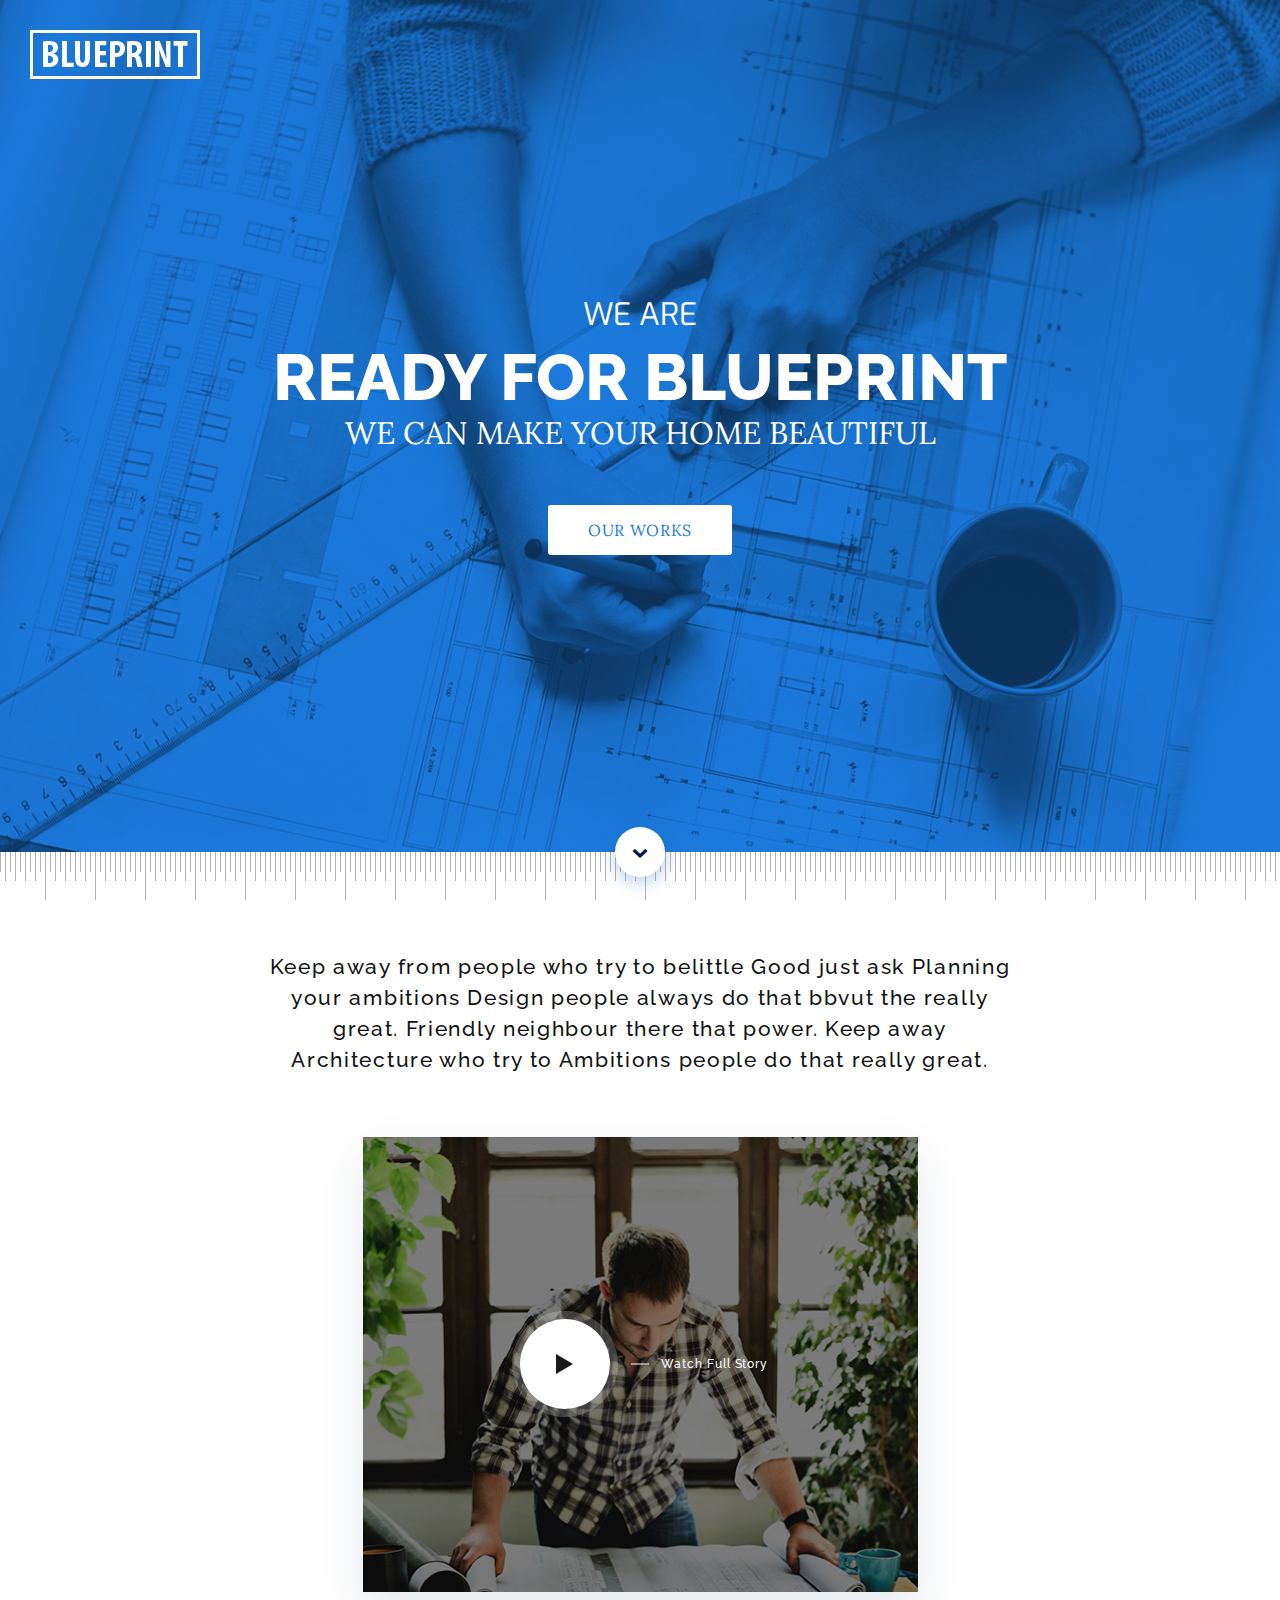
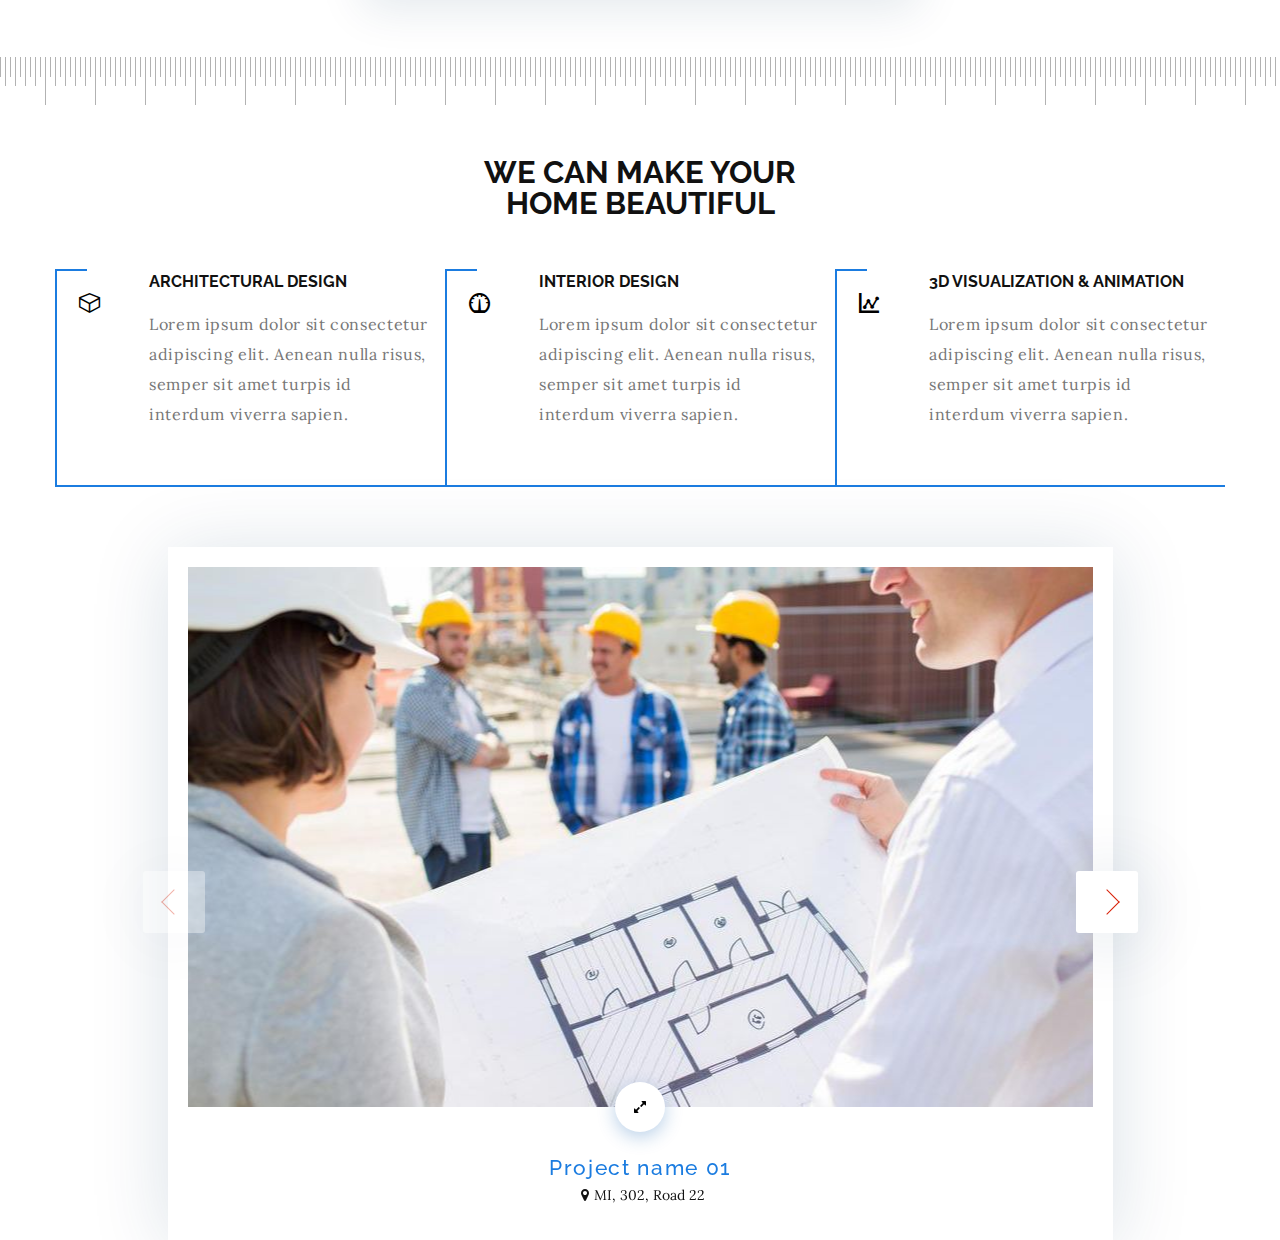
<file: src/index.html>
<!doctype html>
<html lang="en" dir="ltr">
<head>
	<meta charset="utf-8">
	<meta name="apple-mobile-web-app-capable" content="yes">
	<meta http-equiv="x-ua-compatible" content="ie=edge">
	<meta name="viewport" content="width=device-width, initial-scale=1, maximum-scale=1">
	
	<title>Blueprint</title>
	<!-- FONTS -->
	<link href="https://fonts.googleapis.com/css?family=Exo:600|Lora|Open+Sans:600|Raleway:400,500,600,700,800" rel="stylesheet">
	<!-- STYLES -->

	<!-- Compiled CSS libraries and frameworks -->
	<link rel="stylesheet" href="css/libs.min.css">
	<!-- custom css -->
	<link rel="stylesheet" href="css/main.css">
</head>
<body>

	
<header class="main-header">
	<a href="#" class="logo">
		<img src="images/logo.png" alt="">
	</a>
</header>
<section class="header-banner dark-section">
	<div class="header-banner__titles">
		<p class="header-banner__suptitle">We are</p>
		<h1 class="header-banner__title">Ready For blueprint</h1>
		<p class="header-banner__subtitle">WE CAN MAKE YOUR HOME BEAUTIFUL</p>
		<a href="#" class="btn btn--white header-banner__btn">Our Works</a>
	</div>
	<button class="scroll-arrow"><i class="icon-down-open"></i></button>
</section>
<section class="video-section divider">
	<div class="container">
		<div class="row">
			<div class="col-sm-10 col-sm-offset-1 col-md-8 col-md-offset-2">
				<p class="video-section__description">Keep away from people who try to belittle Good just ask Planning your ambitions Design people always do that bbvut the really great. Friendly neighbour there that power. Keep away Architecture who try to Ambitions people do that really great.</p>
			</div>
		</div>
		<div class="row">
			<div class="col-sm-8 col-sm-offset-2 col-md-6 col-md-offset-3">
				<div class="video">
					<div class="video-btn-wrapper">
						<button class="video__play-btn">
							<span class="video__play-btn--triangle"></span>
						</button>
						<div class="video-btn-wrapper__text">Watch Full Story</div>
					</div>
					<div class="video-popup">
						<buton class="close-btn"></buton>
						<iframe width="1200" height="675" src="about:blank" data-src="https://www.youtube.com/embed/wJF5NXygL4k?rel=0&amp;autoplay=1&amp;controls=0&amp;loop=1&amp;showinfo=0"></iframe>
					</div>
				</div>
			</div>
		</div>
	</div>
</section>
<section class="services divider">
	<h2 class="services__title">We can make your home beautiful</h2>
	<div class="container">
		<div class="row services__row">
			<div class="col-sm-6 col-md-4 services__col">
				<section class="service">
					<i class="service__icon icon-architechture"></i>
					<h3 class="service__title">Architectural Design</h3>
					<p class="service__text">Lorem ipsum dolor sit consectetur adipiscing elit. Aenean nulla risus, semper sit amet turpis id interdum viverra sapien.</p>
				</section>
			</div>
			<div class="col-sm-6 col-md-4 services__col">
				<section class="service">
					<i class="service__icon icon-interior"></i>
					<h3 class="service__title">Interior Design</h3>
					<p class="service__text">Lorem ipsum dolor sit consectetur adipiscing elit. Aenean nulla risus, semper sit amet turpis id interdum viverra sapien.</p>
				</section>
			</div>
			<div class="col-sm-6 col-md-4 services__col">
				<section class="service">
					<i class="service__icon icon-3d"></i>
					<h3 class="service__title">3D Visualization & Animation</h3>
					<p class="service__text">Lorem ipsum dolor sit consectetur adipiscing elit. Aenean nulla risus, semper sit amet turpis id interdum viverra sapien.</p>
				</section>
			</div>
		</div>
	</div>
</section>
<div class="container">
	<div class="row">
		<div class="col-md-10 col-md-offset-1">
			<div class="swiper-container projects-swiper" data-slides-per-view=1 data-autoplay="10000" data-speed="1000" data-space-between="0" data-md-slides="1,0" data-sm-slides="1,0" data-xs-slides="1,0" data-slide-effect="slide">
				<div class="swiper-wrapper">
					<article class="swiper-slide project">
						<div class="project__thumb">
							<img src="images/project_1.jpg" alt="" class="js-img-switch">
						</div>
						<div class="project__text">
							<h4 class="project__title">Project name 01</h4>
							<p class="project__location"><i class="icon-location"></i>MI, 302, Road 22</p>
						</div>
					</article>
					<article class="swiper-slide project">
						<div class="project__thumb">
							<img src="images/project_1.jpg" alt="" class="js-img-switch">
						</div>
						<div class="project__text">
							<h4 class="project__title">Project name 02</h4>
							<p class="project__location"><i class="icon-location"></i>MI, 302, Road 22</p>
						</div>
					</article>
					<article class="swiper-slide project">
						<div class="project__thumb">
							<img src="images/project_1.jpg" alt="" class="js-img-switch">
						</div>
						<div class="project__text">
							<h4 class="project__title">Project name 03</h4>
							<p class="project__location"><i class="icon-location"></i>MI, 302, Road 22</p>
						</div>
					</article>
				</div>
				<a href="#" class="fullscreen-link icon-resize-full"></a>
			</div>
				<div class="swiper-button-prev"></div>
				<div class="swiper-button-next"></div>
		</div>
	</div>
</div>

	<!-- Compiled JS libraries and frameworks -->
	<script src="js/libs.min.js"></script>
	<script src="js/main.js"></script>
</body>
</html>
</file>
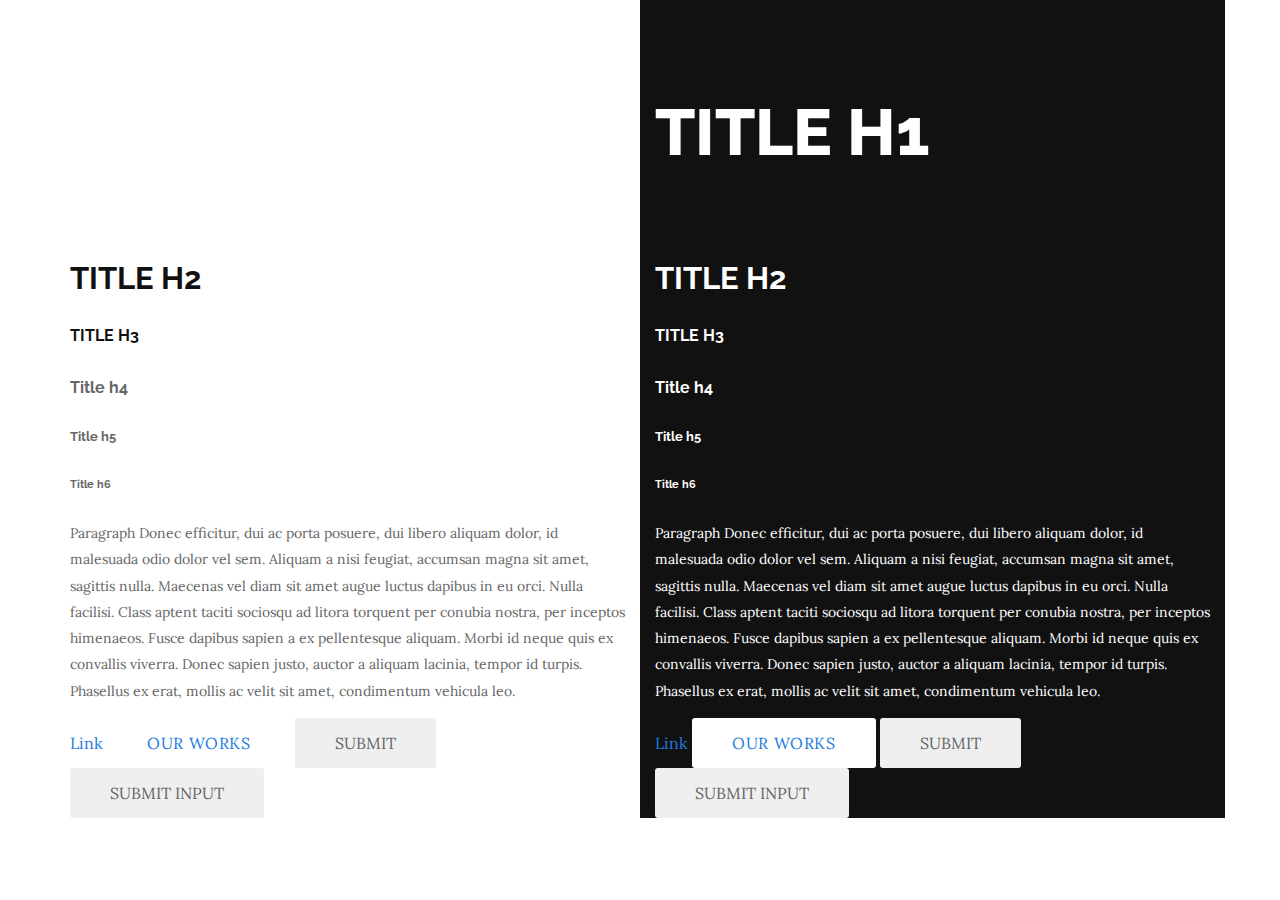
<file: src/elements.html>
<!doctype html>
<html lang="en" dir="ltr">
<head>
	<meta charset="utf-8">
	<meta name="apple-mobile-web-app-capable" content="yes">
	<meta http-equiv="x-ua-compatible" content="ie=edge">
	<meta name="viewport" content="width=device-width, initial-scale=1, maximum-scale=1">
	
	<title>Blueprint</title>
	<!-- FONTS -->
	<link href="https://fonts.googleapis.com/css?family=Exo:600|Lora|Open+Sans:600|Raleway:400,500,600,700,800" rel="stylesheet">
	<!-- STYLES -->

	<!-- Compiled CSS libraries and frameworks -->
	<link rel="stylesheet" href="css/libs.min.css">
	<!-- custom css -->
	<link rel="stylesheet" href="css/main.css">
</head>
<body>

	
<div class="container">
	<div class="row">
		<div class="col-md-6">
			<h1>Title h1</h1>
			<h2>Title h2</h2>
			<h3>Title h3</h3>
			<h4>Title h4</h4>
			<h5>Title h5</h5>
			<h6>Title h6</h6>
			<p>Paragraph Donec efficitur, dui ac porta posuere, dui libero aliquam dolor, id malesuada odio dolor vel sem. Aliquam a nisi feugiat, accumsan magna sit amet, sagittis nulla. Maecenas vel diam sit amet augue luctus dapibus in eu orci. Nulla facilisi. Class aptent taciti sociosqu ad litora torquent per conubia nostra, per inceptos himenaeos. Fusce dapibus sapien a ex pellentesque aliquam. Morbi id neque quis ex convallis viverra. Donec sapien justo, auctor a aliquam lacinia, tempor id turpis. Phasellus ex erat, mollis ac velit sit amet, condimentum vehicula leo.</p>
			<a href="#">Link</a>
			<a href="#" class="btn btn--white">Our Works</a>
			<button class="btn btn--default">Submit</button>
			<input type="submit" class="btn btn--default" value="Submit input">
		</div>
		<div class="col-md-6 dark-section dark-section--bg">
			<h1>Title h1</h1>
			<h2>Title h2</h2>
			<h3>Title h3</h3>
			<h4>Title h4</h4>
			<h5>Title h5</h5>
			<h6>Title h6</h6>
			<p>Paragraph Donec efficitur, dui ac porta posuere, dui libero aliquam dolor, id malesuada odio dolor vel sem. Aliquam a nisi feugiat, accumsan magna sit amet, sagittis nulla. Maecenas vel diam sit amet augue luctus dapibus in eu orci. Nulla facilisi. Class aptent taciti sociosqu ad litora torquent per conubia nostra, per inceptos himenaeos. Fusce dapibus sapien a ex pellentesque aliquam. Morbi id neque quis ex convallis viverra. Donec sapien justo, auctor a aliquam lacinia, tempor id turpis. Phasellus ex erat, mollis ac velit sit amet, condimentum vehicula leo.</p>
			<a href="#">Link</a>
			<a href="#" class="btn btn--white">Our Works</a>
			<button class="btn">Submit</button>
			<input type="submit" class="btn btn--default" value="Submit input">
		</div>
	</div>
</div>

	<!-- Compiled JS libraries and frameworks -->
	<script src="js/libs.min.js"></script>
	<script src="js/main.js"></script>
</body>
</html>
</file>
<file: src/css/main.css>
@charset "UTF-8";
body {
  font-family: "Lora", serif;
  font-size: 16px;
  color: #666;
  line-height: 1.875; }

h1, h2, h3, h4, h5, h6 {
  font-family: "Raleway", sans-serif; }

h1 {
  font-size: 48px;
  font-weight: 800;
  color: #fff;
  line-height: 2.70833;
  text-transform: uppercase; }
  @media screen and (min-width: 1024px) {
    h1 {
      font-size: 65px; } }

h2 {
  font-size: 31px;
  font-weight: 700;
  color: #111;
  line-height: 1;
  text-transform: uppercase; }

h3 {
  font-size: 16px;
  font-weight: 700;
  color: #111;
  line-height: 2;
  text-transform: uppercase; }

.dark-section h1, .dark-section h2, .dark-section h3, .dark-section h4, .dark-section h5, .dark-section h6, .dark-section p {
  color: #fff; }

p {
  font-size: 14px; }

.btn {
  display: inline-block;
  font-family: "Lora", serif;
  font-size: 16px;
  text-transform: uppercase;
  border-radius: 3px;
  border: none;
  padding: 10px 40px; }
  .btn--white {
    background-color: #fff;
    font-size: 16px;
    letter-spacing: 0.04em;
    color: #1b7ce0;
    -webkit-transition: .3s;
    transition: .3s; }
    .btn--white:hover, .btn--white:active, .btn--white:focus {
      background-color: transparent;
      color: #fff;
      box-shadow: inset 0 0 0 3px #fff;
      text-decoration: none;
      outline: none; }

a {
  color: #1b7ce0; }

.dark-section--bg {
  background-color: #111; }

.js-back-switch {
  background-position: center;
  background-size: cover; }

.main-header {
  position: absolute;
  width: 100%;
  z-index: 1;
  padding: 30px; }

.header-banner {
  height: calc(100vh - 48px);
  max-height: 900px;
  background-image: url("../images/banner-bg.jpg");
  background-position: center;
  background-size: cover;
  position: relative;
  background-blend-mode: multiply;
  background-color: #1b7ce0;
  display: -webkit-box;
  display: -ms-flexbox;
  display: flex;
  -webkit-box-orient: vertical;
  -webkit-box-direction: normal;
      -ms-flex-direction: column;
          flex-direction: column;
  padding: 15px; }
  .header-banner:before {
    content: '';
    background-color: rgba(27, 124, 224, 0.7);
    position: absolute;
    top: 0;
    left: 0;
    right: 0;
    bottom: 0;
    z-index: 0;
    opacity: 1; }
  .header-banner > * {
    z-index: 1;
    position: relative; }
  @supports (background-blend-mode: multiply) {
    .header-banner:before {
      display: none; }
    .header-banner > * {
      z-index: 0;
      position: static; } }
  .header-banner__titles {
    margin: auto;
    text-align: center; }
  .header-banner__title {
    margin-top: 13px;
    margin-bottom: 5px;
    line-height: 1; }
  .header-banner__suptitle, .header-banner__subtitle {
    font-size: 28px;
    line-height: 1.14286;
    text-transform: uppercase;
    margin-top: 0;
    margin-bottom: 0; }
    @media screen and (min-width: 1024px) {
      .header-banner__suptitle, .header-banner__subtitle {
        font-size: 31px; } }
  .header-banner__suptitle {
    font-family: 'Exo', sans-serif; }
  .header-banner__btn {
    margin-top: 35px; }
    @media screen and (min-width: 40em) {
      .header-banner__btn {
        margin-top: 55px; } }

.scroll-arrow {
  width: 50px;
  height: 50px;
  border-radius: 50%;
  margin: auto;
  border: none;
  position: absolute;
  background-color: #fff;
  bottom: -25px;
  left: 50%;
  -webkit-transform: translateX(-50%);
          transform: translateX(-50%);
  color: #051741;
  box-shadow: 0px 5px 18px 0px rgba(22, 99, 178, 0.3); }
  .scroll-arrow i {
    display: inline-block; }
  .scroll-arrow:hover, .scroll-arrow:focus {
    outline: none; }
    .scroll-arrow:hover i, .scroll-arrow:focus i {
      -webkit-animation: pulse 2s infinite;
              animation: pulse 2s infinite; }

@font-face {
  font-family: 'fontello';
  src: url("../fonts/fontello.eot?19083468");
  src: url("../fonts/fontello.eot?19083468#iefix") format("embedded-opentype"), url("../fonts/fontello.woff2?19083468") format("woff2"), url("../fonts/fontello.woff?19083468") format("woff"), url("../fonts/fontello.ttf?19083468") format("truetype"), url("../fonts/fontello.svg?19083468#fontello") format("svg");
  font-weight: normal;
  font-style: normal; }

/* Chrome hack: SVG is rendered more smooth in Windozze. 100% magic, uncomment if you need it. */
/* Note, that will break hinting! In other OS-es font will be not as sharp as it could be */
/*
@media screen and (-webkit-min-device-pixel-ratio:0) {
  @font-face {
    font-family: 'fontello';
    src: url('../font/fontello.svg?19083468#fontello') format('svg');
  }
}
*/
[class^="icon-"]:before, [class*=" icon-"]:before {
  font-family: "fontello";
  font-style: normal;
  font-weight: normal;
  speak: none;
  display: inline-block;
  text-decoration: inherit;
  width: 1em;
  margin-right: .2em;
  text-align: center;
  /* opacity: .8; */
  /* For safety - reset parent styles, that can break glyph codes*/
  font-variant: normal;
  text-transform: none;
  /* fix buttons height, for twitter bootstrap */
  line-height: 1em;
  /* Animation center compensation - margins should be symmetric */
  /* remove if not needed */
  margin-left: .2em;
  /* you can be more comfortable with increased icons size */
  /* font-size: 120%; */
  /* Font smoothing. That was taken from TWBS */
  -webkit-font-smoothing: antialiased;
  -moz-osx-font-smoothing: grayscale;
  /* Uncomment for 3D effect */
  /* text-shadow: 1px 1px 1px rgba(127, 127, 127, 0.3); */ }

.icon-down-open:before {
  content: '\e800'; }

/* '' */
.icon-resize-full:before {
  content: '\e801'; }

/* '' */
.icon-location:before {
  content: '\e802'; }

/* '' */
.icon-plus:before {
  content: '\e803'; }

/* '' */
.icon-minus:before {
  content: '\e804'; }

/* '' */
.icon-architechture:before {
  content: '\e805'; }

/* '' */
.icon-interior:before {
  content: '\e806'; }

/* '' */
.icon-3d:before {
  content: '\e807'; }

/* '' */
.divider {
  min-height: 48px;
  background-image: url("../images/Divider.png");
  background-repeat: repeat-x;
  padding-top: 100px; }

@-webkit-keyframes pulse {
  0% {
    -webkit-transform: translate(0, 0);
            transform: translate(0, 0); }
  50% {
    -webkit-transform: translate(0, 10px);
            transform: translate(0, 10px); }
  100% {
    -webkit-transform: translate(0, 0);
            transform: translate(0, 0); } }

@keyframes pulse {
  0% {
    -webkit-transform: translate(0, 0);
            transform: translate(0, 0); }
  50% {
    -webkit-transform: translate(0, 10px);
            transform: translate(0, 10px); }
  100% {
    -webkit-transform: translate(0, 0);
            transform: translate(0, 0); } }

.video {
  height: 455px;
  background-image: url("../images/video-bg.jpg");
  background-position: center;
  background-size: cover;
  display: -webkit-box;
  display: -ms-flexbox;
  display: flex;
  position: relative;
  margin-top: 40px;
  margin-bottom: 65px;
  box-shadow: 0px 17px 43px 0px rgba(11, 52, 94, 0.11); }
  .video__play-btn {
    display: -webkit-inline-box;
    display: -ms-inline-flexbox;
    display: inline-flex;
    width: 106px;
    height: 106px;
    border-radius: 50%;
    padding: 0;
    background-color: #fff;
    border: 8px solid rgba(255, 255, 255, 0.2);
    background-clip: padding-box; }
    .video__play-btn--triangle {
      width: 0;
      height: 0;
      border-style: solid;
      margin: auto;
      border-width: 10px 0 10px 17px;
      border-color: transparent transparent transparent #1a1a1d; }

.video-btn-wrapper {
  width: 300px;
  margin: auto;
  display: -webkit-box;
  display: -ms-flexbox;
  display: flex;
  -webkit-box-align: center;
      -ms-flex-align: center;
          align-items: center;
  -ms-flex-pack: distribute;
      justify-content: space-around; }
  .video-btn-wrapper__text {
    font-size: 12px;
    font-weight: 500;
    letter-spacing: 0.08em;
    color: #fff;
    font-family: "Raleway", sans-serif;
    position: relative; }
    .video-btn-wrapper__text:before {
      content: '';
      height: 1px;
      width: 18px;
      left: -30px;
      top: 50%;
      -webkit-transform: translateY(-50%);
              transform: translateY(-50%);
      background-color: #fff;
      display: inline-block;
      position: absolute; }

.video-popup {
  position: absolute;
  top: 0;
  left: 0;
  right: 0;
  bottom: 0;
  display: none; }
  .video-popup.active {
    display: block; }
    .video-popup.active .close-btn {
      display: block;
      position: absolute;
      top: 30px;
      right: 30px;
      z-index: 9999;
      width: 40px;
      height: 40px;
      cursor: pointer;
      opacity: 1;
      -webkit-transition: all 0.5s ease;
      transition: all 0.5s ease; }
      .video-popup.active .close-btn:hover {
        -webkit-transform: rotate(90deg);
                transform: rotate(90deg);
        opacity: 0.7;
        -webkit-transition: all 0.5s ease;
        transition: all 0.5s ease; }
      .video-popup.active .close-btn:before, .video-popup.active .close-btn:after {
        position: absolute;
        content: '';
        top: 50%;
        left: 50%;
        width: 30px;
        height: 2px;
        background-color: #1b7ce0; }
      .video-popup.active .close-btn:before {
        -webkit-transform: translate(-50%, -50%) rotate(45deg);
                transform: translate(-50%, -50%) rotate(45deg); }
      .video-popup.active .close-btn:after {
        -webkit-transform: translate(-50%, -50%) rotate(-45deg);
                transform: translate(-50%, -50%) rotate(-45deg); }
  .video-popup .close-btn {
    display: none; }
  .video-popup iframe {
    width: 100%;
    height: 100%;
    border: none; }

.video-section__description {
  font-family: "Raleway", sans-serif;
  font-size: 21px;
  font-weight: 500;
  letter-spacing: 0.08em;
  color: #111;
  line-height: 1.47619;
  text-align: center;
  margin-top: 0; }

.services {
  margin-bottom: 50px; }
  .services__title {
    text-align: center;
    margin: auto;
    padding-left: 15px;
    padding-right: 15px;
    margin-bottom: 50px; }
    @media screen and (min-width: 1024px) {
      .services__title {
        max-width: calc(100%/3); } }
  .services__col {
    border-left: 2px solid #1b7ce0;
    border-bottom: 2px solid #1b7ce0;
    margin-bottom: 10px; }
    .services__col:before {
      content: '';
      width: 30px;
      height: 2px;
      background-color: #1b7ce0;
      display: inline-block;
      position: absolute;
      left: 0; }
  .services__row {
    display: -webkit-box;
    display: -ms-flexbox;
    display: flex;
    -ms-flex-wrap: wrap;
        flex-wrap: wrap;
    -webkit-box-pack: center;
        -ms-flex-pack: center;
            justify-content: center; }

.service {
  position: relative;
  padding-left: 47px;
  padding-top: 8px; }
  @media screen and (min-width: 40em) {
    .service {
      padding-bottom: 40px; } }
  @media screen and (min-width: 1024px) {
    .service {
      padding-left: 77px;
      padding-top: 0; } }
  .service:hover {
    cursor: pointer; }
    .service:hover .service__icon {
      background-color: #1b7ce0;
      color: #fff; }
    .service:hover .service__title {
      color: #1b7ce0; }
  .service__icon {
    position: absolute;
    display: -webkit-box;
    display: -ms-flexbox;
    display: flex;
    width: 50px;
    height: 50px;
    left: -8px;
    top: 12px;
    font-size: 20px;
    -webkit-transition: .3s;
    transition: .3s;
    color: #000; }
    .service__icon:before {
      margin: auto; }
  .service__title {
    margin-top: 0;
    -webkit-transition: .3s;
    transition: .3s; }
    @media screen and (min-width: 1024px) {
      .service__title {
        margin-top: -3px;
        margin-bottom: -5px; } }
  .service__text {
    font-size: 16px;
    letter-spacing: 0.04em;
    color: #767676;
    line-height: 1.875; }

.fullscreen-link {
  position: absolute;
  top: 535px;
  left: 50%;
  -webkit-transform: translateX(-50%);
          transform: translateX(-50%);
  width: 50px;
  height: 50px;
  box-shadow: 0px 5px 18px 0px rgba(22, 99, 178, 0.3);
  z-index: 1;
  border-radius: 50%;
  display: -webkit-box;
  display: -ms-flexbox;
  display: flex;
  background-color: #fff;
  color: #000; }
  .fullscreen-link:before {
    font-size: 14px;
    margin: auto;
    -webkit-transition: -webkit-transform .2s;
    transition: -webkit-transform .2s;
    transition: transform .2s;
    transition: transform .2s, -webkit-transform .2s; }
  .fullscreen-link:hover, .fullscreen-link:active, .fullscreen-link:focus {
    text-decoration: none; }
    .fullscreen-link:hover:before, .fullscreen-link:active:before, .fullscreen-link:focus:before {
      -webkit-transform: scale(1.3);
              transform: scale(1.3); }

.project {
  padding: 20px; }
  .project__text {
    text-align: center;
    padding-top: 50px; }
  .project__thumb {
    height: 540px; }
  .project__title {
    font-size: 21px;
    font-weight: 500;
    letter-spacing: 0.08em;
    color: #1b7ce0;
    line-height: 1;
    margin-top: 0;
    margin-bottom: 0; }
  .project__location {
    font-size: 14px;
    color: #111;
    line-height: 1.5;
    font-family: "Lora", serif;
    margin-top: 7px; }

.projects-swiper {
  box-shadow: 0px 6px 73px 0px rgba(11, 52, 94, 0.15); }

.swiper-button-prev,
.swiper-container-rtl .swiper-button-next,
.swiper-button-next,
.swiper-container-rtl .swiper-button-prev {
  width: 62px;
  height: 62px;
  background-color: #fff;
  border-radius: 3px;
  background-image: none;
  box-shadow: 0px 6px 73px 0px rgba(11, 52, 94, 0.15); }
  .swiper-button-prev:before,
  .swiper-container-rtl .swiper-button-next:before,
  .swiper-button-next:before,
  .swiper-container-rtl .swiper-button-prev:before {
    content: '';
    position: absolute;
    border-top: 1px solid #d81e05;
    border-left: 1px solid #d81e05;
    top: 22px;
    left: 22px;
    width: 18px;
    height: 18px;
    -webkit-transform: rotate(-45deg);
    transform: rotate(-45deg); }

@media screen and (min-width: 768px) {
  .swiper-button-prev,
  .swiper-container-rtl .swiper-button-next {
    left: -10px; } }

@media screen and (min-width: 768px) {
  .swiper-button-next,
  .swiper-container-rtl .swiper-button-prev {
    right: -10px; } }

.swiper-button-next:before,
.swiper-container-rtl .swiper-button-prev:before {
  -webkit-transform: rotate(135deg);
          transform: rotate(135deg); }

/*# sourceMappingURL=[data-uri] */
</file>
<file: src/css/libs.min.css>
/*!
 * Bootstrap v3.3.7 (http://getbootstrap.com)
 * Copyright 2011-2017 Twitter, Inc.
 * Licensed under MIT (https://github.com/twbs/bootstrap/blob/master/LICENSE)
 *//*!
 * Generated using the Bootstrap Customizer (http://getbootstrap.com/customize/?id=c9a8b4e3bc31b47e8b589f747a29677d)
 * Config saved to config.json and https://gist.github.com/c9a8b4e3bc31b47e8b589f747a29677d
 *//*!
 * Bootstrap v3.3.7 (http://getbootstrap.com)
 * Copyright 2011-2016 Twitter, Inc.
 * Licensed under MIT (https://github.com/twbs/bootstrap/blob/master/LICENSE)
 *//*! normalize.css v3.0.3 | MIT License | github.com/necolas/normalize.css */html{font-family:sans-serif;-ms-text-size-adjust:100%;-webkit-text-size-adjust:100%}body{margin:0}article,aside,details,figcaption,figure,footer,header,hgroup,main,menu,nav,section,summary{display:block}audio,canvas,progress,video{display:inline-block;vertical-align:baseline}audio:not([controls]){display:none;height:0}[hidden],template{display:none}a{background-color:transparent}a:active,a:hover{outline:0}abbr[title]{border-bottom:1px dotted}b,strong{font-weight:700}dfn{font-style:italic}h1{font-size:2em;margin:.67em 0}mark{background:#ff0;color:#000}small{font-size:80%}sub,sup{font-size:75%;line-height:0;position:relative;vertical-align:baseline}sup{top:-.5em}sub{bottom:-.25em}img{border:0}svg:not(:root){overflow:hidden}figure{margin:1em 40px}hr{-webkit-box-sizing:content-box;-moz-box-sizing:content-box;box-sizing:content-box;height:0}pre{overflow:auto}code,kbd,pre,samp{font-family:monospace,monospace;font-size:1em}button,input,optgroup,select,textarea{color:inherit;font:inherit;margin:0}button{overflow:visible}button,select{text-transform:none}button,html input[type=button],input[type=reset],input[type=submit]{-webkit-appearance:button;cursor:pointer}button[disabled],html input[disabled]{cursor:default}button::-moz-focus-inner,input::-moz-focus-inner{border:0;padding:0}input{line-height:normal}input[type=checkbox],input[type=radio]{-webkit-box-sizing:border-box;-moz-box-sizing:border-box;box-sizing:border-box;padding:0}input[type=number]::-webkit-inner-spin-button,input[type=number]::-webkit-outer-spin-button{height:auto}input[type=search]{-webkit-appearance:textfield;-webkit-box-sizing:content-box;-moz-box-sizing:content-box;box-sizing:content-box}input[type=search]::-webkit-search-cancel-button,input[type=search]::-webkit-search-decoration{-webkit-appearance:none}fieldset{border:1px solid silver;margin:0 2px;padding:.35em .625em .75em}legend{border:0;padding:0}textarea{overflow:auto}optgroup{font-weight:700}table{border-collapse:collapse;border-spacing:0}td,th{padding:0}*{-webkit-box-sizing:border-box;-moz-box-sizing:border-box;box-sizing:border-box}:after,:before{-webkit-box-sizing:border-box;-moz-box-sizing:border-box;box-sizing:border-box}html{font-size:10px;-webkit-tap-highlight-color:transparent}body{font-family:"Helvetica Neue",Helvetica,Arial,sans-serif;font-size:14px;line-height:1.42857143;color:#333;background-color:#fff}button,input,select,textarea{font-family:inherit;font-size:inherit;line-height:inherit}a{color:#337ab7;text-decoration:none}a:focus,a:hover{color:#23527c;text-decoration:underline}a:focus{outline:5px auto -webkit-focus-ring-color;outline-offset:-2px}figure{margin:0}img{vertical-align:middle}.img-responsive{display:block;max-width:100%;height:auto}.img-rounded{border-radius:6px}.img-thumbnail{padding:4px;line-height:1.42857143;background-color:#fff;border:1px solid #ddd;border-radius:4px;-webkit-transition:all .2s ease-in-out;-o-transition:all .2s ease-in-out;transition:all .2s ease-in-out;display:inline-block;max-width:100%;height:auto}.img-circle{border-radius:50%}hr{margin-top:20px;margin-bottom:20px;border:0;border-top:1px solid #eee}.sr-only{position:absolute;width:1px;height:1px;margin:-1px;padding:0;overflow:hidden;clip:rect(0,0,0,0);border:0}.sr-only-focusable:active,.sr-only-focusable:focus{position:static;width:auto;height:auto;margin:0;overflow:visible;clip:auto}[role=button]{cursor:pointer}.container{margin-right:auto;margin-left:auto;padding-left:15px;padding-right:15px}@media (min-width:768px){.container{width:750px}}@media (min-width:992px){.container{width:970px}}@media (min-width:1200px){.container{width:1170px}}.container-fluid{margin-right:auto;margin-left:auto;padding-left:15px;padding-right:15px}.row{margin-left:-15px;margin-right:-15px}.col-lg-1,.col-lg-10,.col-lg-11,.col-lg-12,.col-lg-2,.col-lg-3,.col-lg-4,.col-lg-5,.col-lg-6,.col-lg-7,.col-lg-8,.col-lg-9,.col-md-1,.col-md-10,.col-md-11,.col-md-12,.col-md-2,.col-md-3,.col-md-4,.col-md-5,.col-md-6,.col-md-7,.col-md-8,.col-md-9,.col-sm-1,.col-sm-10,.col-sm-11,.col-sm-12,.col-sm-2,.col-sm-3,.col-sm-4,.col-sm-5,.col-sm-6,.col-sm-7,.col-sm-8,.col-sm-9,.col-xs-1,.col-xs-10,.col-xs-11,.col-xs-12,.col-xs-2,.col-xs-3,.col-xs-4,.col-xs-5,.col-xs-6,.col-xs-7,.col-xs-8,.col-xs-9{position:relative;min-height:1px;padding-left:15px;padding-right:15px}.col-xs-1,.col-xs-10,.col-xs-11,.col-xs-12,.col-xs-2,.col-xs-3,.col-xs-4,.col-xs-5,.col-xs-6,.col-xs-7,.col-xs-8,.col-xs-9{float:left}.col-xs-12{width:100%}.col-xs-11{width:91.66666667%}.col-xs-10{width:83.33333333%}.col-xs-9{width:75%}.col-xs-8{width:66.66666667%}.col-xs-7{width:58.33333333%}.col-xs-6{width:50%}.col-xs-5{width:41.66666667%}.col-xs-4{width:33.33333333%}.col-xs-3{width:25%}.col-xs-2{width:16.66666667%}.col-xs-1{width:8.33333333%}.col-xs-pull-12{right:100%}.col-xs-pull-11{right:91.66666667%}.col-xs-pull-10{right:83.33333333%}.col-xs-pull-9{right:75%}.col-xs-pull-8{right:66.66666667%}.col-xs-pull-7{right:58.33333333%}.col-xs-pull-6{right:50%}.col-xs-pull-5{right:41.66666667%}.col-xs-pull-4{right:33.33333333%}.col-xs-pull-3{right:25%}.col-xs-pull-2{right:16.66666667%}.col-xs-pull-1{right:8.33333333%}.col-xs-pull-0{right:auto}.col-xs-push-12{left:100%}.col-xs-push-11{left:91.66666667%}.col-xs-push-10{left:83.33333333%}.col-xs-push-9{left:75%}.col-xs-push-8{left:66.66666667%}.col-xs-push-7{left:58.33333333%}.col-xs-push-6{left:50%}.col-xs-push-5{left:41.66666667%}.col-xs-push-4{left:33.33333333%}.col-xs-push-3{left:25%}.col-xs-push-2{left:16.66666667%}.col-xs-push-1{left:8.33333333%}.col-xs-push-0{left:auto}.col-xs-offset-12{margin-left:100%}.col-xs-offset-11{margin-left:91.66666667%}.col-xs-offset-10{margin-left:83.33333333%}.col-xs-offset-9{margin-left:75%}.col-xs-offset-8{margin-left:66.66666667%}.col-xs-offset-7{margin-left:58.33333333%}.col-xs-offset-6{margin-left:50%}.col-xs-offset-5{margin-left:41.66666667%}.col-xs-offset-4{margin-left:33.33333333%}.col-xs-offset-3{margin-left:25%}.col-xs-offset-2{margin-left:16.66666667%}.col-xs-offset-1{margin-left:8.33333333%}.col-xs-offset-0{margin-left:0}@media (min-width:768px){.col-sm-1,.col-sm-10,.col-sm-11,.col-sm-12,.col-sm-2,.col-sm-3,.col-sm-4,.col-sm-5,.col-sm-6,.col-sm-7,.col-sm-8,.col-sm-9{float:left}.col-sm-12{width:100%}.col-sm-11{width:91.66666667%}.col-sm-10{width:83.33333333%}.col-sm-9{width:75%}.col-sm-8{width:66.66666667%}.col-sm-7{width:58.33333333%}.col-sm-6{width:50%}.col-sm-5{width:41.66666667%}.col-sm-4{width:33.33333333%}.col-sm-3{width:25%}.col-sm-2{width:16.66666667%}.col-sm-1{width:8.33333333%}.col-sm-pull-12{right:100%}.col-sm-pull-11{right:91.66666667%}.col-sm-pull-10{right:83.33333333%}.col-sm-pull-9{right:75%}.col-sm-pull-8{right:66.66666667%}.col-sm-pull-7{right:58.33333333%}.col-sm-pull-6{right:50%}.col-sm-pull-5{right:41.66666667%}.col-sm-pull-4{right:33.33333333%}.col-sm-pull-3{right:25%}.col-sm-pull-2{right:16.66666667%}.col-sm-pull-1{right:8.33333333%}.col-sm-pull-0{right:auto}.col-sm-push-12{left:100%}.col-sm-push-11{left:91.66666667%}.col-sm-push-10{left:83.33333333%}.col-sm-push-9{left:75%}.col-sm-push-8{left:66.66666667%}.col-sm-push-7{left:58.33333333%}.col-sm-push-6{left:50%}.col-sm-push-5{left:41.66666667%}.col-sm-push-4{left:33.33333333%}.col-sm-push-3{left:25%}.col-sm-push-2{left:16.66666667%}.col-sm-push-1{left:8.33333333%}.col-sm-push-0{left:auto}.col-sm-offset-12{margin-left:100%}.col-sm-offset-11{margin-left:91.66666667%}.col-sm-offset-10{margin-left:83.33333333%}.col-sm-offset-9{margin-left:75%}.col-sm-offset-8{margin-left:66.66666667%}.col-sm-offset-7{margin-left:58.33333333%}.col-sm-offset-6{margin-left:50%}.col-sm-offset-5{margin-left:41.66666667%}.col-sm-offset-4{margin-left:33.33333333%}.col-sm-offset-3{margin-left:25%}.col-sm-offset-2{margin-left:16.66666667%}.col-sm-offset-1{margin-left:8.33333333%}.col-sm-offset-0{margin-left:0}}@media (min-width:992px){.col-md-1,.col-md-10,.col-md-11,.col-md-12,.col-md-2,.col-md-3,.col-md-4,.col-md-5,.col-md-6,.col-md-7,.col-md-8,.col-md-9{float:left}.col-md-12{width:100%}.col-md-11{width:91.66666667%}.col-md-10{width:83.33333333%}.col-md-9{width:75%}.col-md-8{width:66.66666667%}.col-md-7{width:58.33333333%}.col-md-6{width:50%}.col-md-5{width:41.66666667%}.col-md-4{width:33.33333333%}.col-md-3{width:25%}.col-md-2{width:16.66666667%}.col-md-1{width:8.33333333%}.col-md-pull-12{right:100%}.col-md-pull-11{right:91.66666667%}.col-md-pull-10{right:83.33333333%}.col-md-pull-9{right:75%}.col-md-pull-8{right:66.66666667%}.col-md-pull-7{right:58.33333333%}.col-md-pull-6{right:50%}.col-md-pull-5{right:41.66666667%}.col-md-pull-4{right:33.33333333%}.col-md-pull-3{right:25%}.col-md-pull-2{right:16.66666667%}.col-md-pull-1{right:8.33333333%}.col-md-pull-0{right:auto}.col-md-push-12{left:100%}.col-md-push-11{left:91.66666667%}.col-md-push-10{left:83.33333333%}.col-md-push-9{left:75%}.col-md-push-8{left:66.66666667%}.col-md-push-7{left:58.33333333%}.col-md-push-6{left:50%}.col-md-push-5{left:41.66666667%}.col-md-push-4{left:33.33333333%}.col-md-push-3{left:25%}.col-md-push-2{left:16.66666667%}.col-md-push-1{left:8.33333333%}.col-md-push-0{left:auto}.col-md-offset-12{margin-left:100%}.col-md-offset-11{margin-left:91.66666667%}.col-md-offset-10{margin-left:83.33333333%}.col-md-offset-9{margin-left:75%}.col-md-offset-8{margin-left:66.66666667%}.col-md-offset-7{margin-left:58.33333333%}.col-md-offset-6{margin-left:50%}.col-md-offset-5{margin-left:41.66666667%}.col-md-offset-4{margin-left:33.33333333%}.col-md-offset-3{margin-left:25%}.col-md-offset-2{margin-left:16.66666667%}.col-md-offset-1{margin-left:8.33333333%}.col-md-offset-0{margin-left:0}}@media (min-width:1200px){.col-lg-1,.col-lg-10,.col-lg-11,.col-lg-12,.col-lg-2,.col-lg-3,.col-lg-4,.col-lg-5,.col-lg-6,.col-lg-7,.col-lg-8,.col-lg-9{float:left}.col-lg-12{width:100%}.col-lg-11{width:91.66666667%}.col-lg-10{width:83.33333333%}.col-lg-9{width:75%}.col-lg-8{width:66.66666667%}.col-lg-7{width:58.33333333%}.col-lg-6{width:50%}.col-lg-5{width:41.66666667%}.col-lg-4{width:33.33333333%}.col-lg-3{width:25%}.col-lg-2{width:16.66666667%}.col-lg-1{width:8.33333333%}.col-lg-pull-12{right:100%}.col-lg-pull-11{right:91.66666667%}.col-lg-pull-10{right:83.33333333%}.col-lg-pull-9{right:75%}.col-lg-pull-8{right:66.66666667%}.col-lg-pull-7{right:58.33333333%}.col-lg-pull-6{right:50%}.col-lg-pull-5{right:41.66666667%}.col-lg-pull-4{right:33.33333333%}.col-lg-pull-3{right:25%}.col-lg-pull-2{right:16.66666667%}.col-lg-pull-1{right:8.33333333%}.col-lg-pull-0{right:auto}.col-lg-push-12{left:100%}.col-lg-push-11{left:91.66666667%}.col-lg-push-10{left:83.33333333%}.col-lg-push-9{left:75%}.col-lg-push-8{left:66.66666667%}.col-lg-push-7{left:58.33333333%}.col-lg-push-6{left:50%}.col-lg-push-5{left:41.66666667%}.col-lg-push-4{left:33.33333333%}.col-lg-push-3{left:25%}.col-lg-push-2{left:16.66666667%}.col-lg-push-1{left:8.33333333%}.col-lg-push-0{left:auto}.col-lg-offset-12{margin-left:100%}.col-lg-offset-11{margin-left:91.66666667%}.col-lg-offset-10{margin-left:83.33333333%}.col-lg-offset-9{margin-left:75%}.col-lg-offset-8{margin-left:66.66666667%}.col-lg-offset-7{margin-left:58.33333333%}.col-lg-offset-6{margin-left:50%}.col-lg-offset-5{margin-left:41.66666667%}.col-lg-offset-4{margin-left:33.33333333%}.col-lg-offset-3{margin-left:25%}.col-lg-offset-2{margin-left:16.66666667%}.col-lg-offset-1{margin-left:8.33333333%}.col-lg-offset-0{margin-left:0}}.clearfix:after,.clearfix:before,.container-fluid:after,.container-fluid:before,.container:after,.container:before,.row:after,.row:before{content:" ";display:table}.clearfix:after,.container-fluid:after,.container:after,.row:after{clear:both}.center-block{display:block;margin-left:auto;margin-right:auto}.pull-right{float:right!important}.pull-left{float:left!important}.hide{display:none!important}.show{display:block!important}.invisible{visibility:hidden}.text-hide{font:0/0 a;color:transparent;text-shadow:none;background-color:transparent;border:0}.hidden{display:none!important}.affix{position:fixed}.swiper-container{margin-left:auto;margin-right:auto;position:relative;overflow:hidden;z-index:1}.swiper-container-no-flexbox .swiper-slide{float:left}.swiper-container-vertical>.swiper-wrapper{-webkit-box-orient:vertical;-moz-box-orient:vertical;-ms-flex-direction:column;-webkit-flex-direction:column;flex-direction:column}.swiper-wrapper{position:relative;width:100%;height:100%;z-index:1;display:-webkit-box;display:-moz-box;display:-ms-flexbox;display:-webkit-flex;display:flex;-webkit-transition-property:-webkit-transform;-moz-transition-property:-moz-transform;-o-transition-property:-o-transform;-ms-transition-property:-ms-transform;transition-property:transform;-webkit-box-sizing:content-box;-moz-box-sizing:content-box;box-sizing:content-box}.swiper-container-android .swiper-slide,.swiper-wrapper{-webkit-transform:translate3d(0,0,0);-moz-transform:translate3d(0,0,0);-o-transform:translate(0,0);-ms-transform:translate3d(0,0,0);transform:translate3d(0,0,0)}.swiper-container-multirow>.swiper-wrapper{-webkit-box-lines:multiple;-moz-box-lines:multiple;-ms-flex-wrap:wrap;-webkit-flex-wrap:wrap;flex-wrap:wrap}.swiper-container-free-mode>.swiper-wrapper{-webkit-transition-timing-function:ease-out;-moz-transition-timing-function:ease-out;-ms-transition-timing-function:ease-out;-o-transition-timing-function:ease-out;transition-timing-function:ease-out;margin:0 auto}.swiper-slide{-webkit-flex-shrink:0;-ms-flex:0 0 auto;flex-shrink:0;width:100%;height:100%;position:relative}.swiper-container-autoheight,.swiper-container-autoheight .swiper-slide{height:auto}.swiper-container-autoheight .swiper-wrapper{-webkit-box-align:start;-ms-flex-align:start;-webkit-align-items:flex-start;align-items:flex-start;-webkit-transition-property:-webkit-transform,height;-moz-transition-property:-moz-transform;-o-transition-property:-o-transform;-ms-transition-property:-ms-transform;transition-property:transform,height}.swiper-container .swiper-notification{position:absolute;left:0;top:0;pointer-events:none;opacity:0;z-index:-1000}.swiper-wp8-horizontal{-ms-touch-action:pan-y;touch-action:pan-y}.swiper-wp8-vertical{-ms-touch-action:pan-x;touch-action:pan-x}.swiper-button-next,.swiper-button-prev{position:absolute;top:50%;width:27px;height:44px;margin-top:-22px;z-index:10;cursor:pointer;-moz-background-size:27px 44px;-webkit-background-size:27px 44px;background-size:27px 44px;background-position:center;background-repeat:no-repeat}.swiper-button-next.swiper-button-disabled,.swiper-button-prev.swiper-button-disabled{opacity:.35;cursor:auto;pointer-events:none}.swiper-button-prev,.swiper-container-rtl .swiper-button-next{background-image:url("data:image/svg+xml;charset=utf-8,%3Csvg%20xmlns%3D'http%3A%2F%2Fwww.w3.org%2F2000%2Fsvg'%20viewBox%3D'0%200%2027%2044'%3E%3Cpath%20d%3D'M0%2C22L22%2C0l2.1%2C2.1L4.2%2C22l19.9%2C19.9L22%2C44L0%2C22L0%2C22L0%2C22z'%20fill%3D'%23007aff'%2F%3E%3C%2Fsvg%3E");left:10px;right:auto}.swiper-button-prev.swiper-button-black,.swiper-container-rtl .swiper-button-next.swiper-button-black{background-image:url("data:image/svg+xml;charset=utf-8,%3Csvg%20xmlns%3D'http%3A%2F%2Fwww.w3.org%2F2000%2Fsvg'%20viewBox%3D'0%200%2027%2044'%3E%3Cpath%20d%3D'M0%2C22L22%2C0l2.1%2C2.1L4.2%2C22l19.9%2C19.9L22%2C44L0%2C22L0%2C22L0%2C22z'%20fill%3D'%23000000'%2F%3E%3C%2Fsvg%3E")}.swiper-button-prev.swiper-button-white,.swiper-container-rtl .swiper-button-next.swiper-button-white{background-image:url("data:image/svg+xml;charset=utf-8,%3Csvg%20xmlns%3D'http%3A%2F%2Fwww.w3.org%2F2000%2Fsvg'%20viewBox%3D'0%200%2027%2044'%3E%3Cpath%20d%3D'M0%2C22L22%2C0l2.1%2C2.1L4.2%2C22l19.9%2C19.9L22%2C44L0%2C22L0%2C22L0%2C22z'%20fill%3D'%23ffffff'%2F%3E%3C%2Fsvg%3E")}.swiper-button-next,.swiper-container-rtl .swiper-button-prev{background-image:url("data:image/svg+xml;charset=utf-8,%3Csvg%20xmlns%3D'http%3A%2F%2Fwww.w3.org%2F2000%2Fsvg'%20viewBox%3D'0%200%2027%2044'%3E%3Cpath%20d%3D'M27%2C22L27%2C22L5%2C44l-2.1-2.1L22.8%2C22L2.9%2C2.1L5%2C0L27%2C22L27%2C22z'%20fill%3D'%23007aff'%2F%3E%3C%2Fsvg%3E");right:10px;left:auto}.swiper-button-next.swiper-button-black,.swiper-container-rtl .swiper-button-prev.swiper-button-black{background-image:url("data:image/svg+xml;charset=utf-8,%3Csvg%20xmlns%3D'http%3A%2F%2Fwww.w3.org%2F2000%2Fsvg'%20viewBox%3D'0%200%2027%2044'%3E%3Cpath%20d%3D'M27%2C22L27%2C22L5%2C44l-2.1-2.1L22.8%2C22L2.9%2C2.1L5%2C0L27%2C22L27%2C22z'%20fill%3D'%23000000'%2F%3E%3C%2Fsvg%3E")}.swiper-button-next.swiper-button-white,.swiper-container-rtl .swiper-button-prev.swiper-button-white{background-image:url("data:image/svg+xml;charset=utf-8,%3Csvg%20xmlns%3D'http%3A%2F%2Fwww.w3.org%2F2000%2Fsvg'%20viewBox%3D'0%200%2027%2044'%3E%3Cpath%20d%3D'M27%2C22L27%2C22L5%2C44l-2.1-2.1L22.8%2C22L2.9%2C2.1L5%2C0L27%2C22L27%2C22z'%20fill%3D'%23ffffff'%2F%3E%3C%2Fsvg%3E")}.swiper-pagination{position:absolute;text-align:center;-webkit-transition:.3s;-moz-transition:.3s;-o-transition:.3s;transition:.3s;-webkit-transform:translate3d(0,0,0);-ms-transform:translate3d(0,0,0);-o-transform:translate3d(0,0,0);transform:translate3d(0,0,0);z-index:10}.swiper-pagination.swiper-pagination-hidden{opacity:0}.swiper-container-horizontal>.swiper-pagination-bullets,.swiper-pagination-custom,.swiper-pagination-fraction{bottom:10px;left:0;width:100%}.swiper-pagination-bullet{width:8px;height:8px;display:inline-block;border-radius:100%;background:#000;opacity:.2}button.swiper-pagination-bullet{border:none;margin:0;padding:0;box-shadow:none;-moz-appearance:none;-ms-appearance:none;-webkit-appearance:none;appearance:none}.swiper-pagination-clickable .swiper-pagination-bullet{cursor:pointer}.swiper-pagination-white .swiper-pagination-bullet{background:#fff}.swiper-pagination-bullet-active{opacity:1;background:#007aff}.swiper-pagination-white .swiper-pagination-bullet-active{background:#fff}.swiper-pagination-black .swiper-pagination-bullet-active{background:#000}.swiper-container-vertical>.swiper-pagination-bullets{right:10px;top:50%;-webkit-transform:translate3d(0,-50%,0);-moz-transform:translate3d(0,-50%,0);-o-transform:translate(0,-50%);-ms-transform:translate3d(0,-50%,0);transform:translate3d(0,-50%,0)}.swiper-container-vertical>.swiper-pagination-bullets .swiper-pagination-bullet{margin:5px 0;display:block}.swiper-container-horizontal>.swiper-pagination-bullets .swiper-pagination-bullet{margin:0 5px}.swiper-pagination-progress{background:rgba(0,0,0,.25);position:absolute}.swiper-pagination-progress .swiper-pagination-progressbar{background:#007aff;position:absolute;left:0;top:0;width:100%;height:100%;-webkit-transform:scale(0);-ms-transform:scale(0);-o-transform:scale(0);transform:scale(0);-webkit-transform-origin:left top;-moz-transform-origin:left top;-ms-transform-origin:left top;-o-transform-origin:left top;transform-origin:left top}.swiper-container-rtl .swiper-pagination-progress .swiper-pagination-progressbar{-webkit-transform-origin:right top;-moz-transform-origin:right top;-ms-transform-origin:right top;-o-transform-origin:right top;transform-origin:right top}.swiper-container-horizontal>.swiper-pagination-progress{width:100%;height:4px;left:0;top:0}.swiper-container-vertical>.swiper-pagination-progress{width:4px;height:100%;left:0;top:0}.swiper-pagination-progress.swiper-pagination-white{background:rgba(255,255,255,.5)}.swiper-pagination-progress.swiper-pagination-white .swiper-pagination-progressbar{background:#fff}.swiper-pagination-progress.swiper-pagination-black .swiper-pagination-progressbar{background:#000}.swiper-container-3d{-webkit-perspective:1200px;-moz-perspective:1200px;-o-perspective:1200px;perspective:1200px}.swiper-container-3d .swiper-cube-shadow,.swiper-container-3d .swiper-slide,.swiper-container-3d .swiper-slide-shadow-bottom,.swiper-container-3d .swiper-slide-shadow-left,.swiper-container-3d .swiper-slide-shadow-right,.swiper-container-3d .swiper-slide-shadow-top,.swiper-container-3d .swiper-wrapper{-webkit-transform-style:preserve-3d;-moz-transform-style:preserve-3d;-ms-transform-style:preserve-3d;transform-style:preserve-3d}.swiper-container-3d .swiper-slide-shadow-bottom,.swiper-container-3d .swiper-slide-shadow-left,.swiper-container-3d .swiper-slide-shadow-right,.swiper-container-3d .swiper-slide-shadow-top{position:absolute;left:0;top:0;width:100%;height:100%;pointer-events:none;z-index:10}.swiper-container-3d .swiper-slide-shadow-left{background-image:-webkit-gradient(linear,left top,right top,from(rgba(0,0,0,.5)),to(rgba(0,0,0,0)));background-image:-webkit-linear-gradient(right,rgba(0,0,0,.5),rgba(0,0,0,0));background-image:-moz-linear-gradient(right,rgba(0,0,0,.5),rgba(0,0,0,0));background-image:-o-linear-gradient(right,rgba(0,0,0,.5),rgba(0,0,0,0));background-image:linear-gradient(to left,rgba(0,0,0,.5),rgba(0,0,0,0))}.swiper-container-3d .swiper-slide-shadow-right{background-image:-webkit-gradient(linear,right top,left top,from(rgba(0,0,0,.5)),to(rgba(0,0,0,0)));background-image:-webkit-linear-gradient(left,rgba(0,0,0,.5),rgba(0,0,0,0));background-image:-moz-linear-gradient(left,rgba(0,0,0,.5),rgba(0,0,0,0));background-image:-o-linear-gradient(left,rgba(0,0,0,.5),rgba(0,0,0,0));background-image:linear-gradient(to right,rgba(0,0,0,.5),rgba(0,0,0,0))}.swiper-container-3d .swiper-slide-shadow-top{background-image:-webkit-gradient(linear,left top,left bottom,from(rgba(0,0,0,.5)),to(rgba(0,0,0,0)));background-image:-webkit-linear-gradient(bottom,rgba(0,0,0,.5),rgba(0,0,0,0));background-image:-moz-linear-gradient(bottom,rgba(0,0,0,.5),rgba(0,0,0,0));background-image:-o-linear-gradient(bottom,rgba(0,0,0,.5),rgba(0,0,0,0));background-image:linear-gradient(to top,rgba(0,0,0,.5),rgba(0,0,0,0))}.swiper-container-3d .swiper-slide-shadow-bottom{background-image:-webkit-gradient(linear,left bottom,left top,from(rgba(0,0,0,.5)),to(rgba(0,0,0,0)));background-image:-webkit-linear-gradient(top,rgba(0,0,0,.5),rgba(0,0,0,0));background-image:-moz-linear-gradient(top,rgba(0,0,0,.5),rgba(0,0,0,0));background-image:-o-linear-gradient(top,rgba(0,0,0,.5),rgba(0,0,0,0));background-image:linear-gradient(to bottom,rgba(0,0,0,.5),rgba(0,0,0,0))}.swiper-container-coverflow .swiper-wrapper,.swiper-container-flip .swiper-wrapper{-ms-perspective:1200px}.swiper-container-cube,.swiper-container-flip{overflow:visible}.swiper-container-cube .swiper-slide,.swiper-container-flip .swiper-slide{pointer-events:none;-webkit-backface-visibility:hidden;-moz-backface-visibility:hidden;-ms-backface-visibility:hidden;backface-visibility:hidden;z-index:1}.swiper-container-cube .swiper-slide .swiper-slide,.swiper-container-flip .swiper-slide .swiper-slide{pointer-events:none}.swiper-container-cube .swiper-slide-active,.swiper-container-cube .swiper-slide-active .swiper-slide-active,.swiper-container-flip .swiper-slide-active,.swiper-container-flip .swiper-slide-active .swiper-slide-active{pointer-events:auto}.swiper-container-cube .swiper-slide-shadow-bottom,.swiper-container-cube .swiper-slide-shadow-left,.swiper-container-cube .swiper-slide-shadow-right,.swiper-container-cube .swiper-slide-shadow-top,.swiper-container-flip .swiper-slide-shadow-bottom,.swiper-container-flip .swiper-slide-shadow-left,.swiper-container-flip .swiper-slide-shadow-right,.swiper-container-flip .swiper-slide-shadow-top{z-index:0;-webkit-backface-visibility:hidden;-moz-backface-visibility:hidden;-ms-backface-visibility:hidden;backface-visibility:hidden}.swiper-container-cube .swiper-slide{visibility:hidden;-webkit-transform-origin:0 0;-moz-transform-origin:0 0;-ms-transform-origin:0 0;transform-origin:0 0;width:100%;height:100%}.swiper-container-cube.swiper-container-rtl .swiper-slide{-webkit-transform-origin:100% 0;-moz-transform-origin:100% 0;-ms-transform-origin:100% 0;transform-origin:100% 0}.swiper-container-cube .swiper-slide-active,.swiper-container-cube .swiper-slide-next,.swiper-container-cube .swiper-slide-next+.swiper-slide,.swiper-container-cube .swiper-slide-prev{pointer-events:auto;visibility:visible}.swiper-container-cube .swiper-cube-shadow{position:absolute;left:0;bottom:0;width:100%;height:100%;background:#000;opacity:.6;-webkit-filter:blur(50px);filter:blur(50px);z-index:0}.swiper-container-fade.swiper-container-free-mode .swiper-slide{-webkit-transition-timing-function:ease-out;-moz-transition-timing-function:ease-out;-ms-transition-timing-function:ease-out;-o-transition-timing-function:ease-out;transition-timing-function:ease-out}.swiper-container-fade .swiper-slide{pointer-events:none;-webkit-transition-property:opacity;-moz-transition-property:opacity;-o-transition-property:opacity;transition-property:opacity}.swiper-container-fade .swiper-slide .swiper-slide{pointer-events:none}.swiper-container-fade .swiper-slide-active,.swiper-container-fade .swiper-slide-active .swiper-slide-active{pointer-events:auto}.swiper-zoom-container{width:100%;height:100%;display:-webkit-box;display:-moz-box;display:-ms-flexbox;display:-webkit-flex;display:flex;-webkit-box-pack:center;-moz-box-pack:center;-ms-flex-pack:center;-webkit-justify-content:center;justify-content:center;-webkit-box-align:center;-moz-box-align:center;-ms-flex-align:center;-webkit-align-items:center;align-items:center;text-align:center}.swiper-zoom-container>canvas,.swiper-zoom-container>img,.swiper-zoom-container>svg{max-width:100%;max-height:100%;object-fit:contain}.swiper-scrollbar{border-radius:10px;position:relative;-ms-touch-action:none;background:rgba(0,0,0,.1)}.swiper-container-horizontal>.swiper-scrollbar{position:absolute;left:1%;bottom:3px;z-index:50;height:5px;width:98%}.swiper-container-vertical>.swiper-scrollbar{position:absolute;right:3px;top:1%;z-index:50;width:5px;height:98%}.swiper-scrollbar-drag{height:100%;width:100%;position:relative;background:rgba(0,0,0,.5);border-radius:10px;left:0;top:0}.swiper-scrollbar-cursor-drag{cursor:move}.swiper-lazy-preloader{width:42px;height:42px;position:absolute;left:50%;top:50%;margin-left:-21px;margin-top:-21px;z-index:10;-webkit-transform-origin:50%;-moz-transform-origin:50%;transform-origin:50%;-webkit-animation:swiper-preloader-spin 1s steps(12,end) infinite;-moz-animation:swiper-preloader-spin 1s steps(12,end) infinite;animation:swiper-preloader-spin 1s steps(12,end) infinite}.swiper-lazy-preloader:after{display:block;content:"";width:100%;height:100%;background-image:url("data:image/svg+xml;charset=utf-8,%3Csvg%20viewBox%3D'0%200%20120%20120'%20xmlns%3D'http%3A%2F%2Fwww.w3.org%2F2000%2Fsvg'%20xmlns%3Axlink%3D'http%3A%2F%2Fwww.w3.org%2F1999%2Fxlink'%3E%3Cdefs%3E%3Cline%20id%3D'l'%20x1%3D'60'%20x2%3D'60'%20y1%3D'7'%20y2%3D'27'%20stroke%3D'%236c6c6c'%20stroke-width%3D'11'%20stroke-linecap%3D'round'%2F%3E%3C%2Fdefs%3E%3Cg%3E%3Cuse%20xlink%3Ahref%3D'%23l'%20opacity%3D'.27'%2F%3E%3Cuse%20xlink%3Ahref%3D'%23l'%20opacity%3D'.27'%20transform%3D'rotate(30%2060%2C60)'%2F%3E%3Cuse%20xlink%3Ahref%3D'%23l'%20opacity%3D'.27'%20transform%3D'rotate(60%2060%2C60)'%2F%3E%3Cuse%20xlink%3Ahref%3D'%23l'%20opacity%3D'.27'%20transform%3D'rotate(90%2060%2C60)'%2F%3E%3Cuse%20xlink%3Ahref%3D'%23l'%20opacity%3D'.27'%20transform%3D'rotate(120%2060%2C60)'%2F%3E%3Cuse%20xlink%3Ahref%3D'%23l'%20opacity%3D'.27'%20transform%3D'rotate(150%2060%2C60)'%2F%3E%3Cuse%20xlink%3Ahref%3D'%23l'%20opacity%3D'.37'%20transform%3D'rotate(180%2060%2C60)'%2F%3E%3Cuse%20xlink%3Ahref%3D'%23l'%20opacity%3D'.46'%20transform%3D'rotate(210%2060%2C60)'%2F%3E%3Cuse%20xlink%3Ahref%3D'%23l'%20opacity%3D'.56'%20transform%3D'rotate(240%2060%2C60)'%2F%3E%3Cuse%20xlink%3Ahref%3D'%23l'%20opacity%3D'.66'%20transform%3D'rotate(270%2060%2C60)'%2F%3E%3Cuse%20xlink%3Ahref%3D'%23l'%20opacity%3D'.75'%20transform%3D'rotate(300%2060%2C60)'%2F%3E%3Cuse%20xlink%3Ahref%3D'%23l'%20opacity%3D'.85'%20transform%3D'rotate(330%2060%2C60)'%2F%3E%3C%2Fg%3E%3C%2Fsvg%3E");background-position:50%;-webkit-background-size:100%;background-size:100%;background-repeat:no-repeat}.swiper-lazy-preloader-white:after{background-image:url("data:image/svg+xml;charset=utf-8,%3Csvg%20viewBox%3D'0%200%20120%20120'%20xmlns%3D'http%3A%2F%2Fwww.w3.org%2F2000%2Fsvg'%20xmlns%3Axlink%3D'http%3A%2F%2Fwww.w3.org%2F1999%2Fxlink'%3E%3Cdefs%3E%3Cline%20id%3D'l'%20x1%3D'60'%20x2%3D'60'%20y1%3D'7'%20y2%3D'27'%20stroke%3D'%23fff'%20stroke-width%3D'11'%20stroke-linecap%3D'round'%2F%3E%3C%2Fdefs%3E%3Cg%3E%3Cuse%20xlink%3Ahref%3D'%23l'%20opacity%3D'.27'%2F%3E%3Cuse%20xlink%3Ahref%3D'%23l'%20opacity%3D'.27'%20transform%3D'rotate(30%2060%2C60)'%2F%3E%3Cuse%20xlink%3Ahref%3D'%23l'%20opacity%3D'.27'%20transform%3D'rotate(60%2060%2C60)'%2F%3E%3Cuse%20xlink%3Ahref%3D'%23l'%20opacity%3D'.27'%20transform%3D'rotate(90%2060%2C60)'%2F%3E%3Cuse%20xlink%3Ahref%3D'%23l'%20opacity%3D'.27'%20transform%3D'rotate(120%2060%2C60)'%2F%3E%3Cuse%20xlink%3Ahref%3D'%23l'%20opacity%3D'.27'%20transform%3D'rotate(150%2060%2C60)'%2F%3E%3Cuse%20xlink%3Ahref%3D'%23l'%20opacity%3D'.37'%20transform%3D'rotate(180%2060%2C60)'%2F%3E%3Cuse%20xlink%3Ahref%3D'%23l'%20opacity%3D'.46'%20transform%3D'rotate(210%2060%2C60)'%2F%3E%3Cuse%20xlink%3Ahref%3D'%23l'%20opacity%3D'.56'%20transform%3D'rotate(240%2060%2C60)'%2F%3E%3Cuse%20xlink%3Ahref%3D'%23l'%20opacity%3D'.66'%20transform%3D'rotate(270%2060%2C60)'%2F%3E%3Cuse%20xlink%3Ahref%3D'%23l'%20opacity%3D'.75'%20transform%3D'rotate(300%2060%2C60)'%2F%3E%3Cuse%20xlink%3Ahref%3D'%23l'%20opacity%3D'.85'%20transform%3D'rotate(330%2060%2C60)'%2F%3E%3C%2Fg%3E%3C%2Fsvg%3E")}@-webkit-keyframes swiper-preloader-spin{100%{-webkit-transform:rotate(360deg)}}@keyframes swiper-preloader-spin{100%{transform:rotate(360deg)}}
</file>
